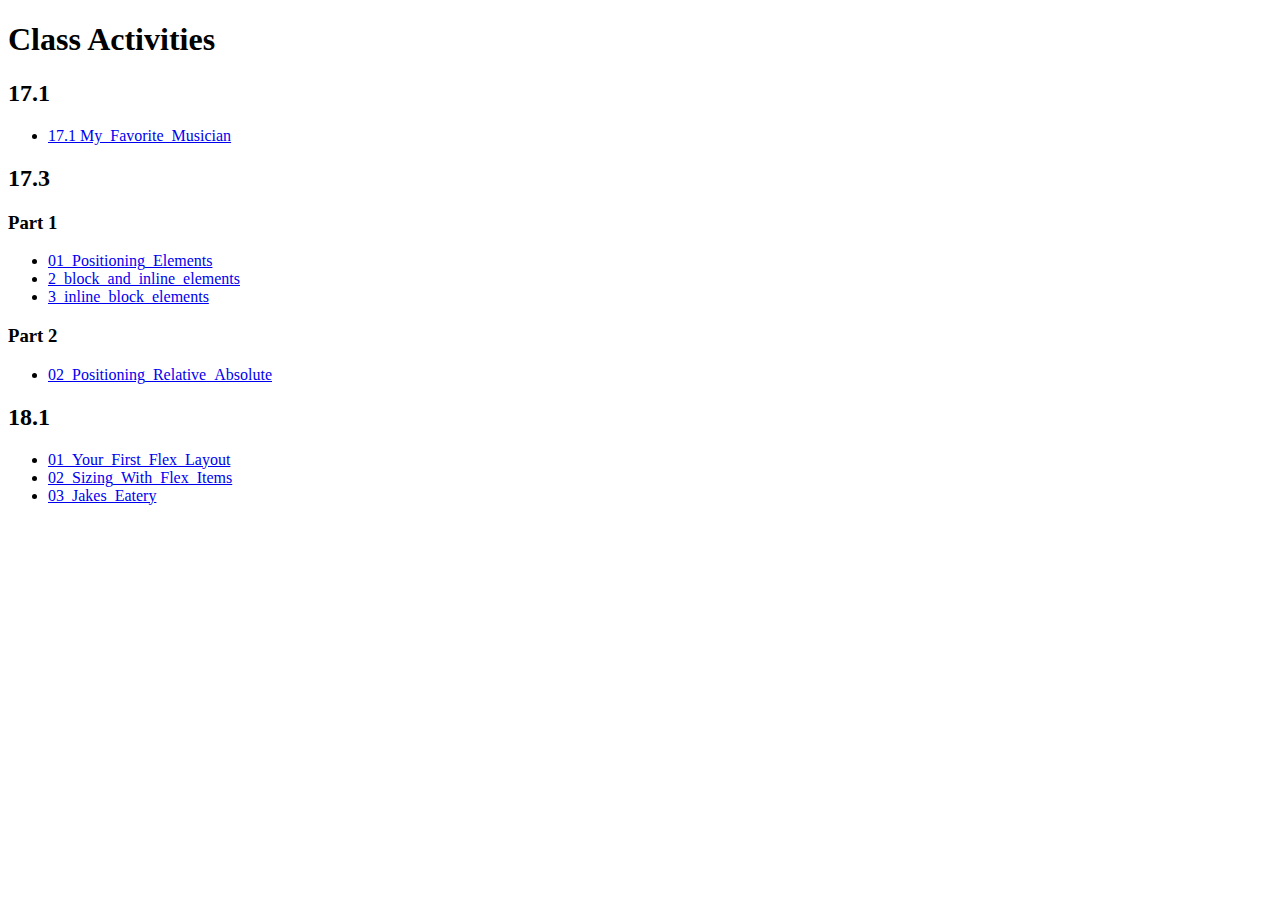
<file: activities/index.html>
<!DOCTYPE html>
<html lang="en">
<head>
    <meta charset="UTF-8">
    <meta http-equiv="X-UA-Compatible" content="IE=edge">
    <meta name="viewport" content="width=<device-width>, initial-scale=1.0">
    <title>Document</title>
</head>
<body>
    <h1>Class Activities</h1>
    <h2>17.1</h2>
    <ul>
        <li><a href="J.Cole Portolio /home.html">17.1 My_Favorite_Musician</a>
        </li>
    </ul>

    <h2>17.3</h2>
    <h3>Part 1</h3>
    <ul>
        <li><a href="17.3_activities/01_Positioning_Elements/1_floats/unsolved/index.html">01_Positioning_Elements</a> </li>
        <li><a href="17.3_activities/01_Positioning_Elements/2_block_and_inline_elements/unsolved/index.html">2_block_and_inline_elements</a> </li>
        <li><a href="17.3_activities/01_Positioning_Elements/3_inline_block_elements/unsolved/index.html">3_inline_block_elements</a> </li>
    </ul>

    <h3>Part 2</h3>
    <ul>
        <li><a href="17.3_activities/02_Positioning_Relative_Absolute/unsolved/index.html">02_Positioning_Relative_Absolute </a> </li>
    </ul>

    <h2>18.1</h2>
    <ul>
<li><a href="18.1-activities/01_Your_First_Flex_Layout/unsolved/index.html">01_Your_First_Flex_Layout</a></li>
<li><a href="18.1-activities/02_Sizing_With_Flex_Items/unsolved/index.html">02_Sizing_With_Flex_Items</a> </li>
<li><a href="18.1-activities/03_Jakes_Eatery/unsolved/index.html">03_Jakes_Eatery</a> </li>
    </ul>
</body>
</html>
</file>
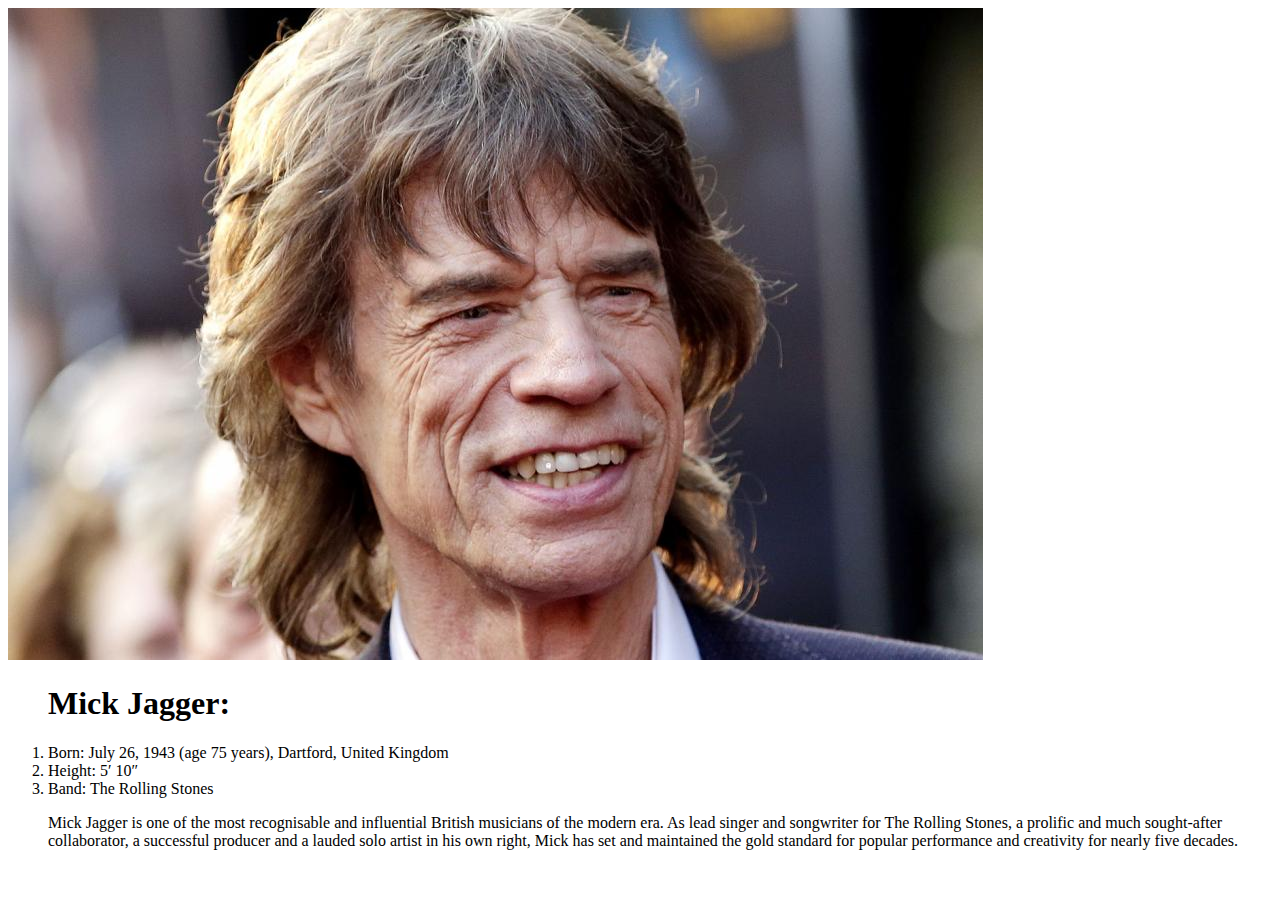
<file: activities/17.1_activities/17.1_solved/My_Favorite_Musician/index.html>
<!DOCTYPE html>
<html>
<head>
  <title>Mick Jagger - The greatest rocker. EVER.</title>
</head>
<!-- Add link tag below -->

<body>
<!--
Instructions:

- Change the title tag to be about your favorite musician

- Change the src of the img tag on line 9 to display as your favorite musician photo. Make sure you put this image in your images folder.

- Alter the <li></li>(list items) in the <ol> on lines 10 - 15 to be information about your favorite musician.

- Create a <ul> or <ol> with some quotes by your favorite musician

- If you have time add more photos of your favorite musician. Make sure you uncomment the <h2> tag on line 26.

-->
<img src="MickJagger_1.jpg">

<ol>
  <h1>Mick Jagger:</h1> <!-- Notice how lists can contain other html elements like the <h1> tag. Our list now has a title! -->
  <li>Born: July 26, 1943 (age 75 years), Dartford, United Kingdom</li>
  <li>Height: 5′ 10″</li>
  <li>Band: The Rolling Stones</li>
  <p>
    Mick Jagger is one of the most recognisable and influential British musicians of the modern era. As lead singer and songwriter for The Rolling Stones, a prolific and much sought-after collaborator, a successful producer and a lauded solo artist in his own right, Mick has set and maintained the gold standard for popular performance and creativity for nearly five decades.
  </p> <!-- Lists can contain paragraph tags to! -->
</ol>

<!--
Add your <ul> or <ul> with quote from your favorite musician below
-->



<!--<h2>Photos</h2>-->
<!--
If you have time add more photos of your favorite musician.
-->
</body>
</html>
<!--

Useful documentation if you get lost

File paths and images. How to link to files in folders -> https://www.w3schools.com/html/html_filepaths.asp

Img Tag Documentation - https://www.w3schools.com/tags/tag_img.asp

List tag documentation - https://www.w3schools.com/html/html_lists.asp

-->
</file>
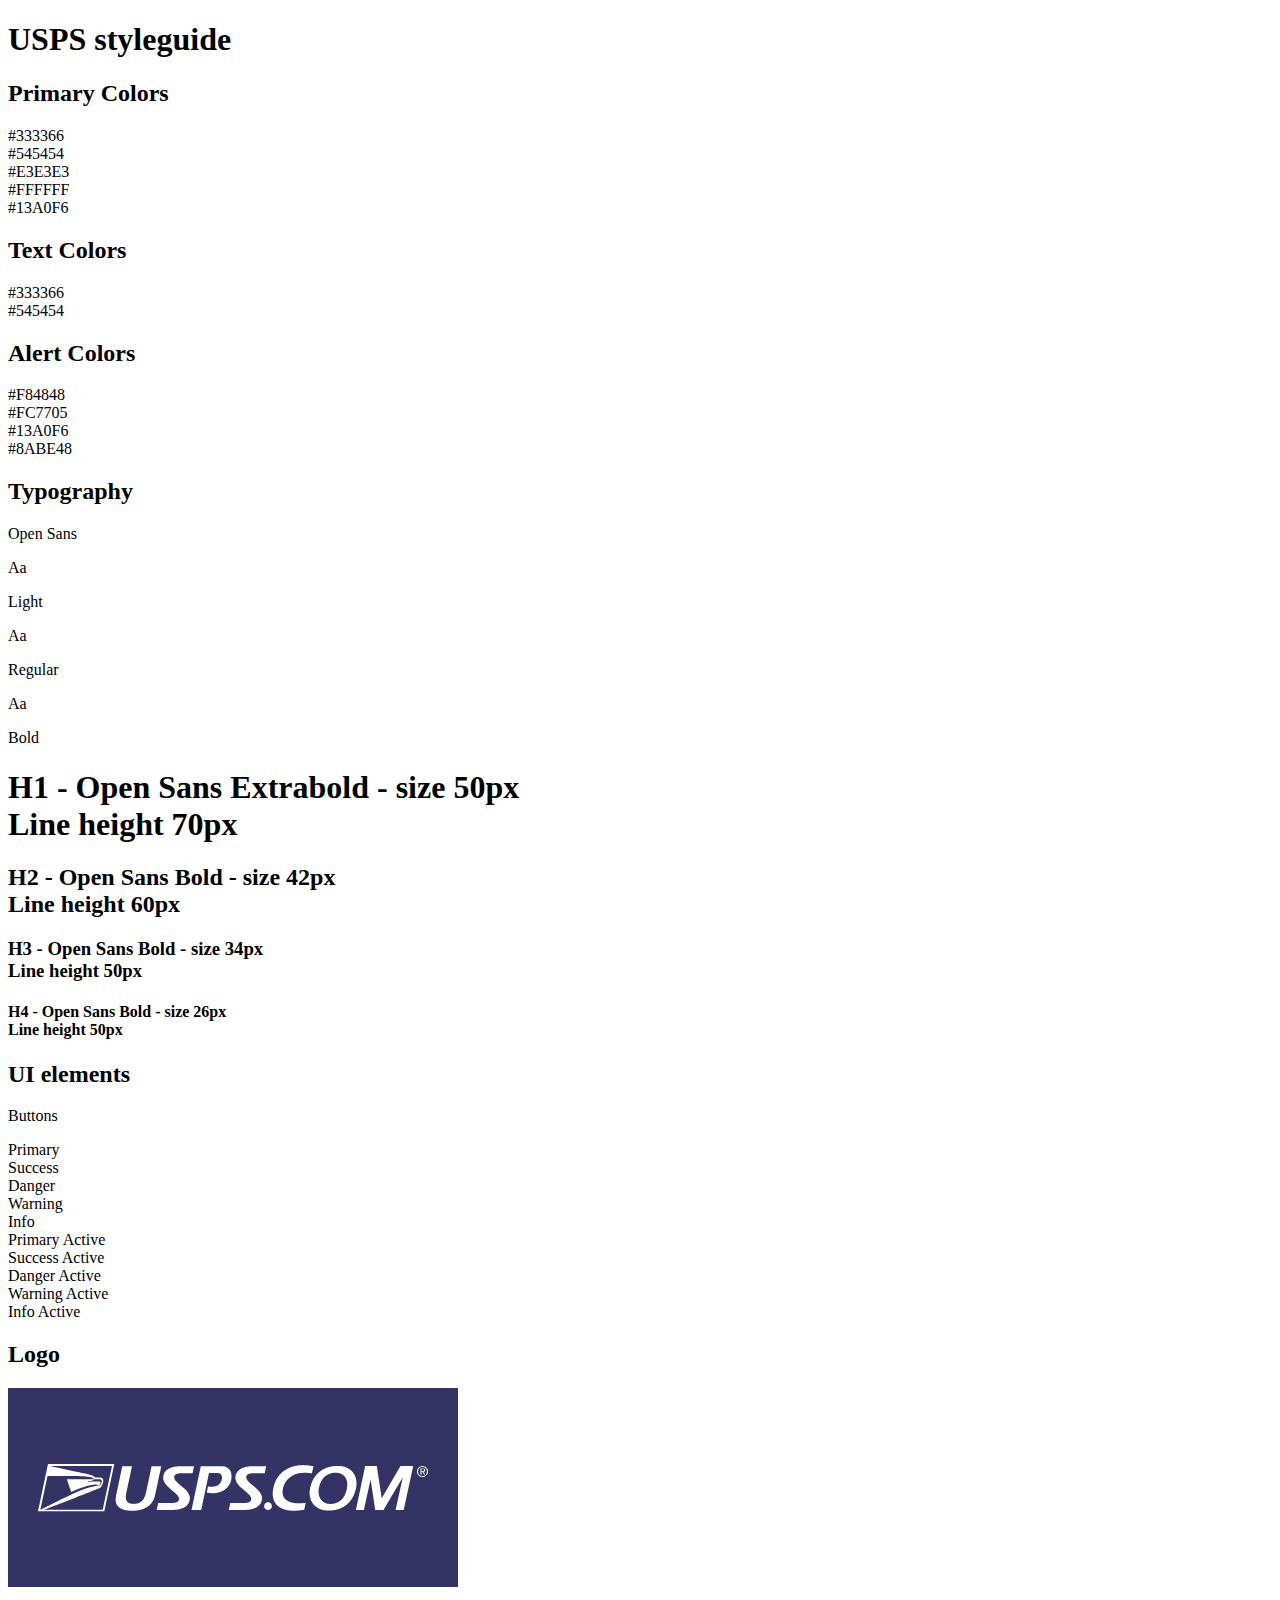
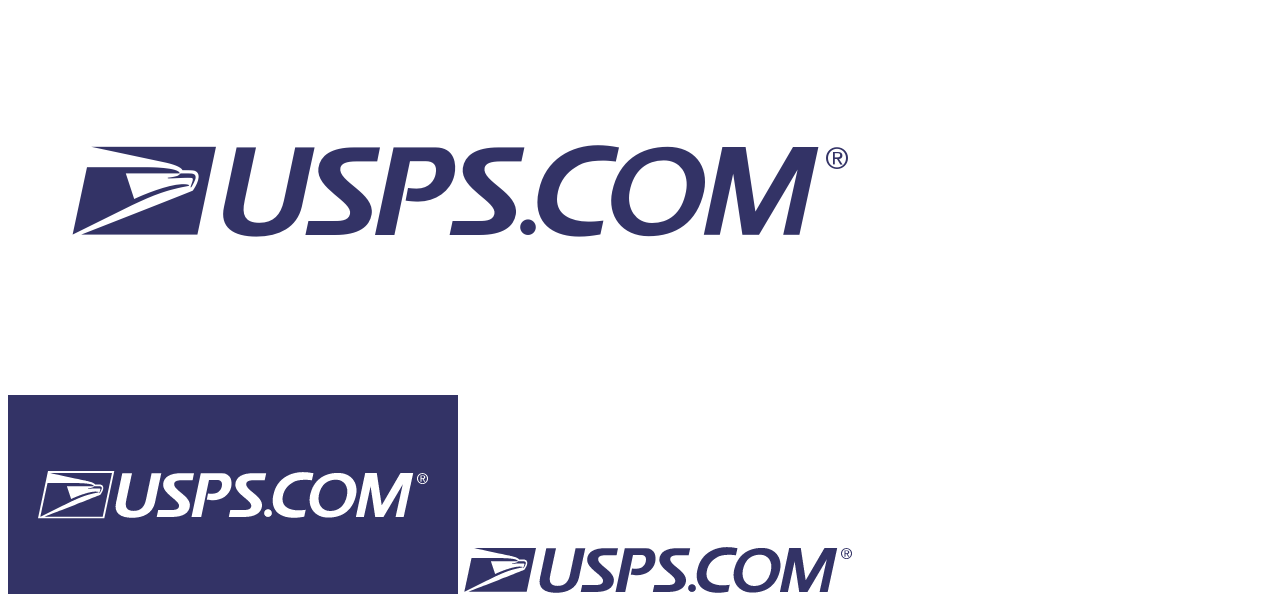
<file: activities/17.2-activities/01_Containers_Structure/solved/index.html>
<!DOCTYPE html>
<html>
<head>
  <title>USPS Style Guide</title>
  <link href="css/style.css" rel="stylesheet" type="text/css">
</head>
<body>
<section class="header"></section>
<section class="colorPalette">
  <h1 id="pageTopic">USPS styleguide</h1>
  <h2 class="sectionHead">Primary Colors</h2>
  <div class="colorContainer">
    <div class="swatch darkBlue"></div>
    <div class="hexCode">#333366</div>
  </div>
  <div class="colorContainer">
    <div class="swatch darkGrey"></div>
    <div class="hexCode">#545454</div>
  </div>
  <div class="colorContainer">
    <div class="swatch lightGrey"></div>
    <div class="hexCode">#E3E3E3</div>
  </div>
  <div class="colorContainer">
    <div class="swatch white"></div>
    <div class="hexCode">#FFFFFF</div>
  </div>
  <div class="colorContainer">
    <div class="swatch lightBlue"></div>
    <div class="hexCode">#13A0F6</div>
  </div>

  <h2 class="sectionHead">Text Colors</h2>
  <div class="colorContainer">
    <div class="swatch darkBlue"></div>
    <div class="hexCode">#333366</div>
  </div>
  <div class="colorContainer">
    <div class="swatch darkGrey"></div>
    <div class="hexCode">#545454</div>
  </div>

  <h2 class="sectionHead">Alert Colors</h2>
  <div class="colorContainer">
    <div class="swatch red"></div>
    <div class="hexCode">#F84848</div>
  </div>
  <div class="colorContainer">
    <div class="swatch orange"></div>
    <div class="hexCode">#FC7705</div>
  </div>
  <div class="colorContainer">
    <div class="swatch lightBlue"></div>
    <div class="hexCode">#13A0F6</div>
  </div>
  <div class="colorContainer">
    <div class="swatch lightGreen"></div>
    <div class="hexCode">#8ABE48</div>
  </div>
</section>
<section class="typography">
  <h2 class="sectionHead">Typography</h2>
  <p>Open Sans</p>
  <div class="type_container">
  <p class="large light">Aa</p>
  <p>Light</p>
  </div>

  <div class="type_container">
  <p class="large regular">Aa</p>
  <p>Regular</p>
  </div>

  <div class="type_container">
  <p class="large bold">Aa</p>
  <p>Bold</p>
  </div>

  <h1>H1 - Open Sans Extrabold - size 50px <br>Line height 70px</h1>
  <h2>H2 - Open Sans Bold - size 42px <br>Line height 60px</h2>
  <h3>H3 - Open Sans Bold - size 34px <br>Line height 50px</h3>
  <h4>H4 - Open Sans Bold - size 26px <br>Line height 50px</h4>
</section>
<section class="uiElements">
    <h2 class="sectionHead">UI elements</h2>
    <p>Buttons</p>
    <div class="buttonContain">
      <div class="button primary">Primary</div>
      <div class="button success">Success</div>
      <div class="button danger">Danger</div>
      <div class="button warning">Warning</div>
      <div class="button info">Info</div>
    </div>
    <div class="buttonContain">
      <div class="button primaryActive">Primary Active</div>
      <div class="button successActive">Success Active</div>
      <div class="button dangerActive">Danger Active</div>
      <div class="button warningActive">Warning Active</div>
      <div class="button infoActive">Info Active</div>
    </div>
</section>
<section class="imagery">
<h2 class="sectionHead">Logo</h2>
<img src="images/Logo-dark.png">
<img src="images/Logo-light.png">
<img src="images/Logo-dark1.png">
<img src="images/Logo-light-1.png">
</section>
</body>
</html>
</file>
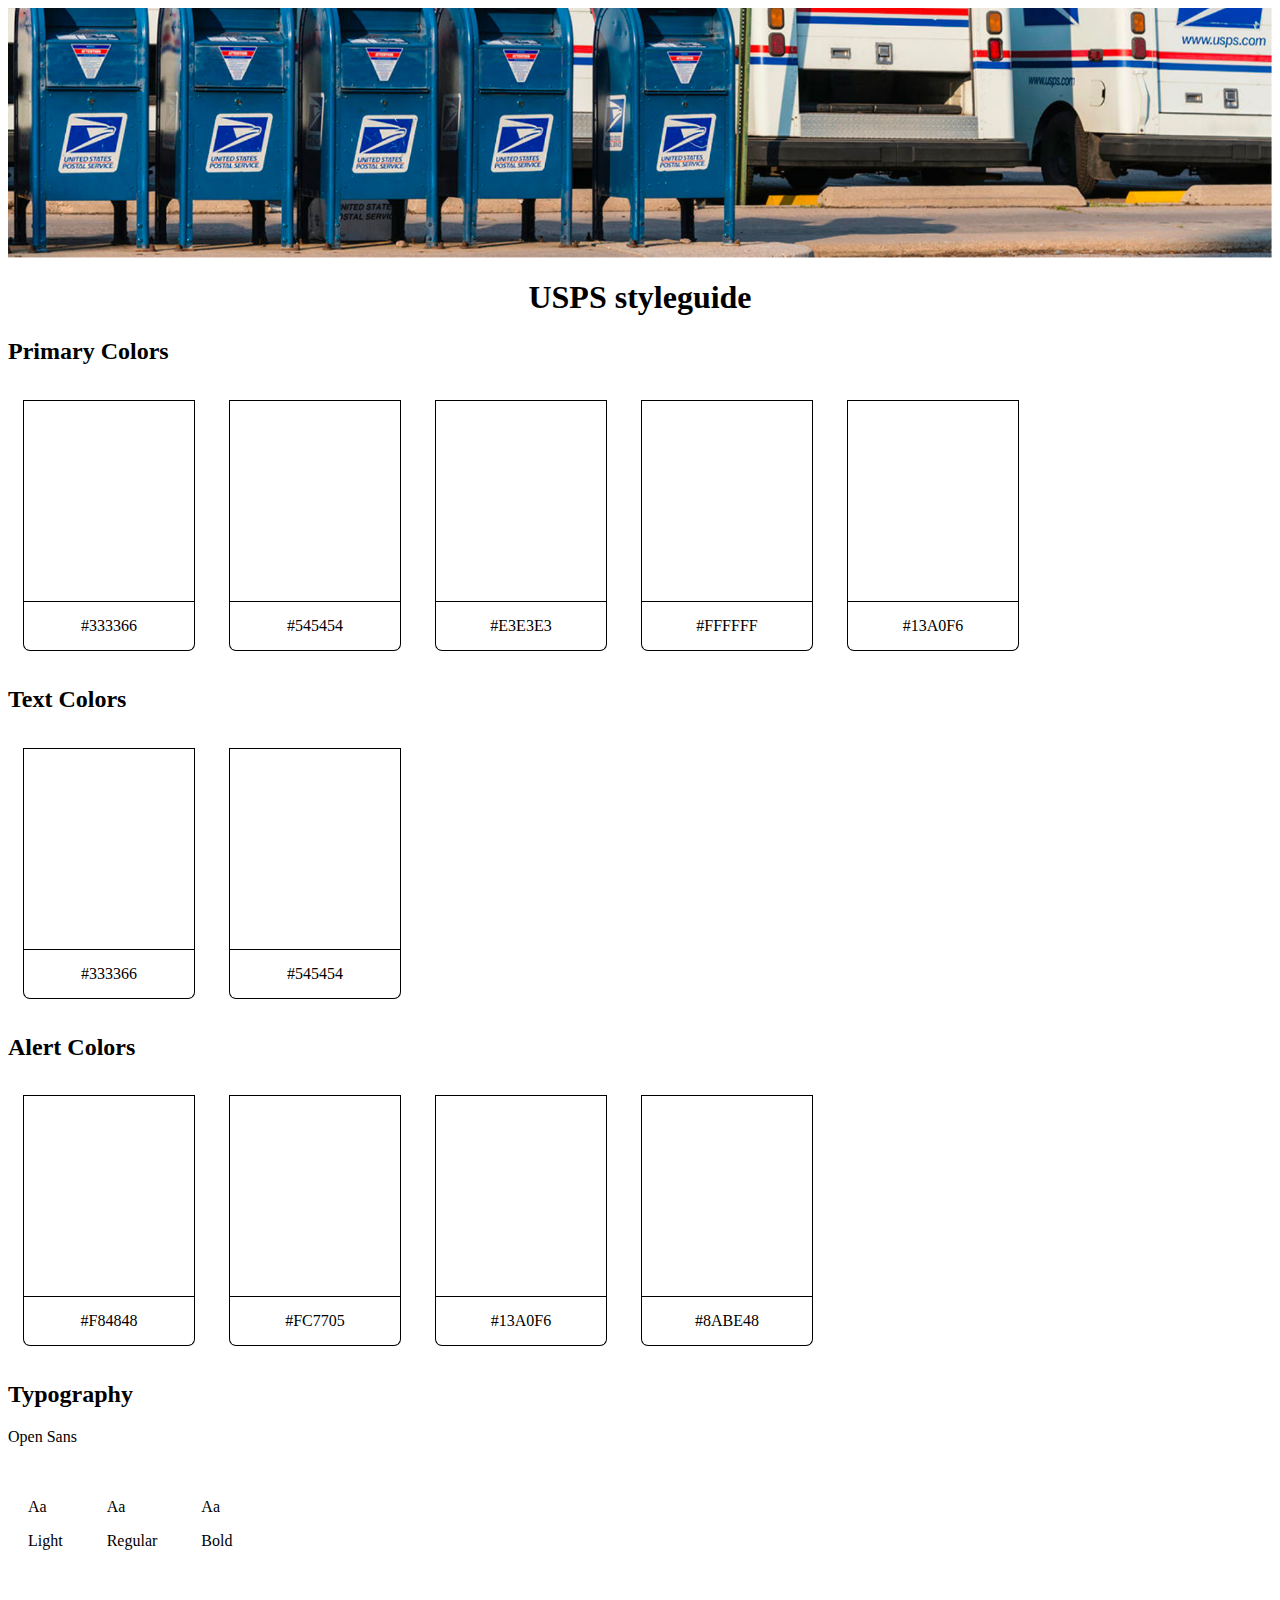
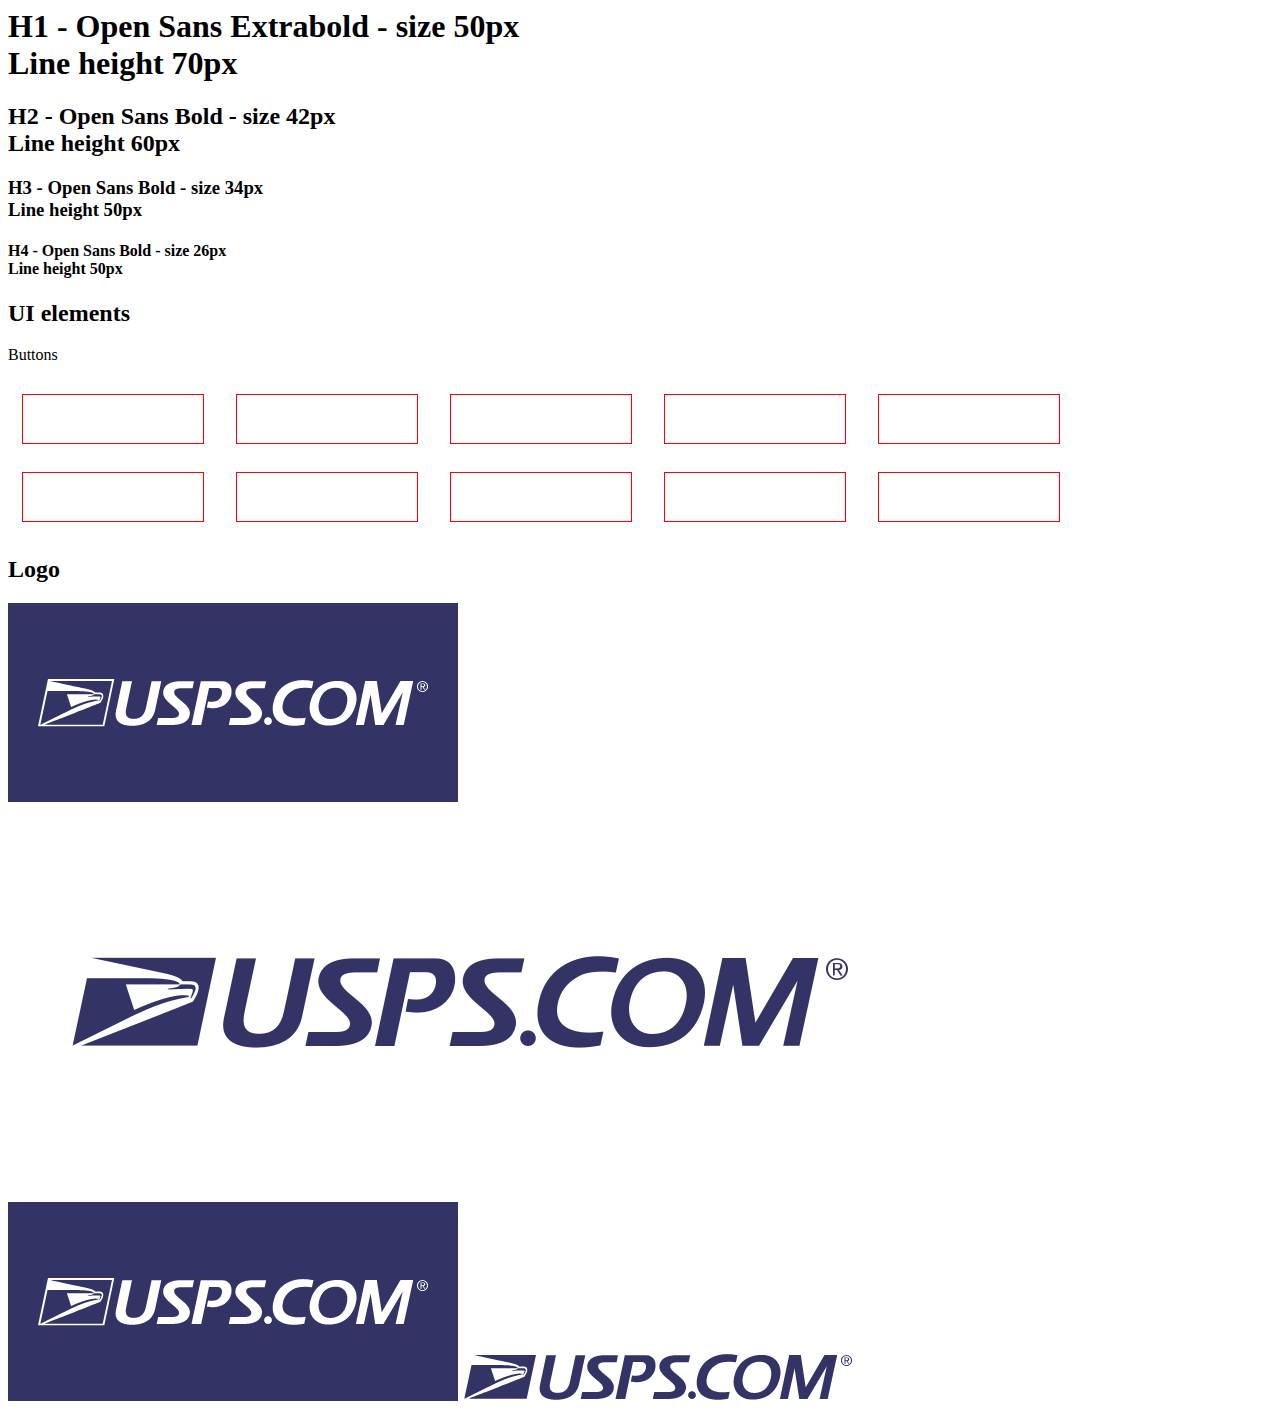
<file: activities/17.2-activities/02_BoxModel/solved/index.html>
<html>
<head>
  <title>USPS Style Guide</title>
  <link href="css/style.css" rel="stylesheet" type="text/css">
</head>
<body>
<section class="header"></section>
<section class="colorPalette">
  <h1 id="pageTopic">USPS styleguide</h1>
  <h2 class="sectionHead">Primary Colors</h2>
  <div class="colorContainer">
    <div class="swatch darkBlue"></div>
    <div class="hexCode">#333366</div>
  </div>
  <div class="colorContainer">
    <div class="swatch darkGrey"></div>
    <div class="hexCode">#545454</div>
  </div>
  <div class="colorContainer">
    <div class="swatch lightGrey"></div>
    <div class="hexCode">#E3E3E3</div>
  </div>
  <div class="colorContainer">
    <div class="swatch white"></div>
    <div class="hexCode">#FFFFFF</div>
  </div>
  <div class="colorContainer">
    <div class="swatch lightBlue"></div>
    <div class="hexCode">#13A0F6</div>
  </div>

  <h2 class="sectionHead">Text Colors</h2>
  <div class="colorContainer">
    <div class="swatch darkBlue"></div>
    <div class="hexCode">#333366</div>
  </div>
  <div class="colorContainer">
    <div class="swatch darkGrey"></div>
    <div class="hexCode">#545454</div>
  </div>

  <h2 class="sectionHead">Alert Colors</h2>
  <div class="colorContainer">
    <div class="swatch red"></div>
    <div class="hexCode">#F84848</div>
  </div>
  <div class="colorContainer">
    <div class="swatch orange"></div>
    <div class="hexCode">#FC7705</div>
  </div>
  <div class="colorContainer">
    <div class="swatch lightBlue"></div>
    <div class="hexCode">#13A0F6</div>
  </div>
  <div class="colorContainer">
    <div class="swatch lightGreen"></div>
    <div class="hexCode">#8ABE48</div>
  </div>
</section>
<section class="typography">
  <h2 class="sectionHead">Typography</h2>
  <p>Open Sans</p>
  <div class="type_container">
  <p class="large light">Aa</p>
  <p>Light</p>
  </div>

  <div class="type_container">
  <p class="large regular">Aa</p>
  <p>Regular</p>
  </div>

  <div class="type_container">
  <p class="large bold">Aa</p>
  <p>Bold</p>
  </div>

  <h1>H1 - Open Sans Extrabold - size 50px <br>Line height 70px</h1>
  <h2>H2 - Open Sans Bold - size 42px <br>Line height 60px</h2>
  <h3>H3 - Open Sans Bold - size 34px <br>Line height 50px</h3>
  <h4>H4 - Open Sans Bold - size 26px <br>Line height 50px</h4>
</section>
<section class="uiElements">
    <h2 class="sectionHead">UI elements</h2>
    <p>Buttons</p>
    <div class="buttonContain">
      <div class="button primary">Primary</div>
      <div class="button success">Success</div>
      <div class="button danger">Danger</div>
      <div class="button warning">Warning</div>
      <div class="button info">Info</div>
    </div>
    <div class="buttonContain">
      <div class="button primaryActive">Primary Active</div>
      <div class="button successActive">Success Active</div>
      <div class="button dangerActive">Danger Active</div>
      <div class="button warningActive">Warning Active</div>
      <div class="button infoActive">Info Active</div>
    </div>
</section>
<section class="imagery">
<h2 class="sectionHead">Logo</h2>
<img src="images/Logo-dark.png">
<img src="images/Logo-light.png">
<img src="images/Logo-dark1.png">
<img src="images/Logo-light-1.png">
</section>
</body>
</html>
</file>
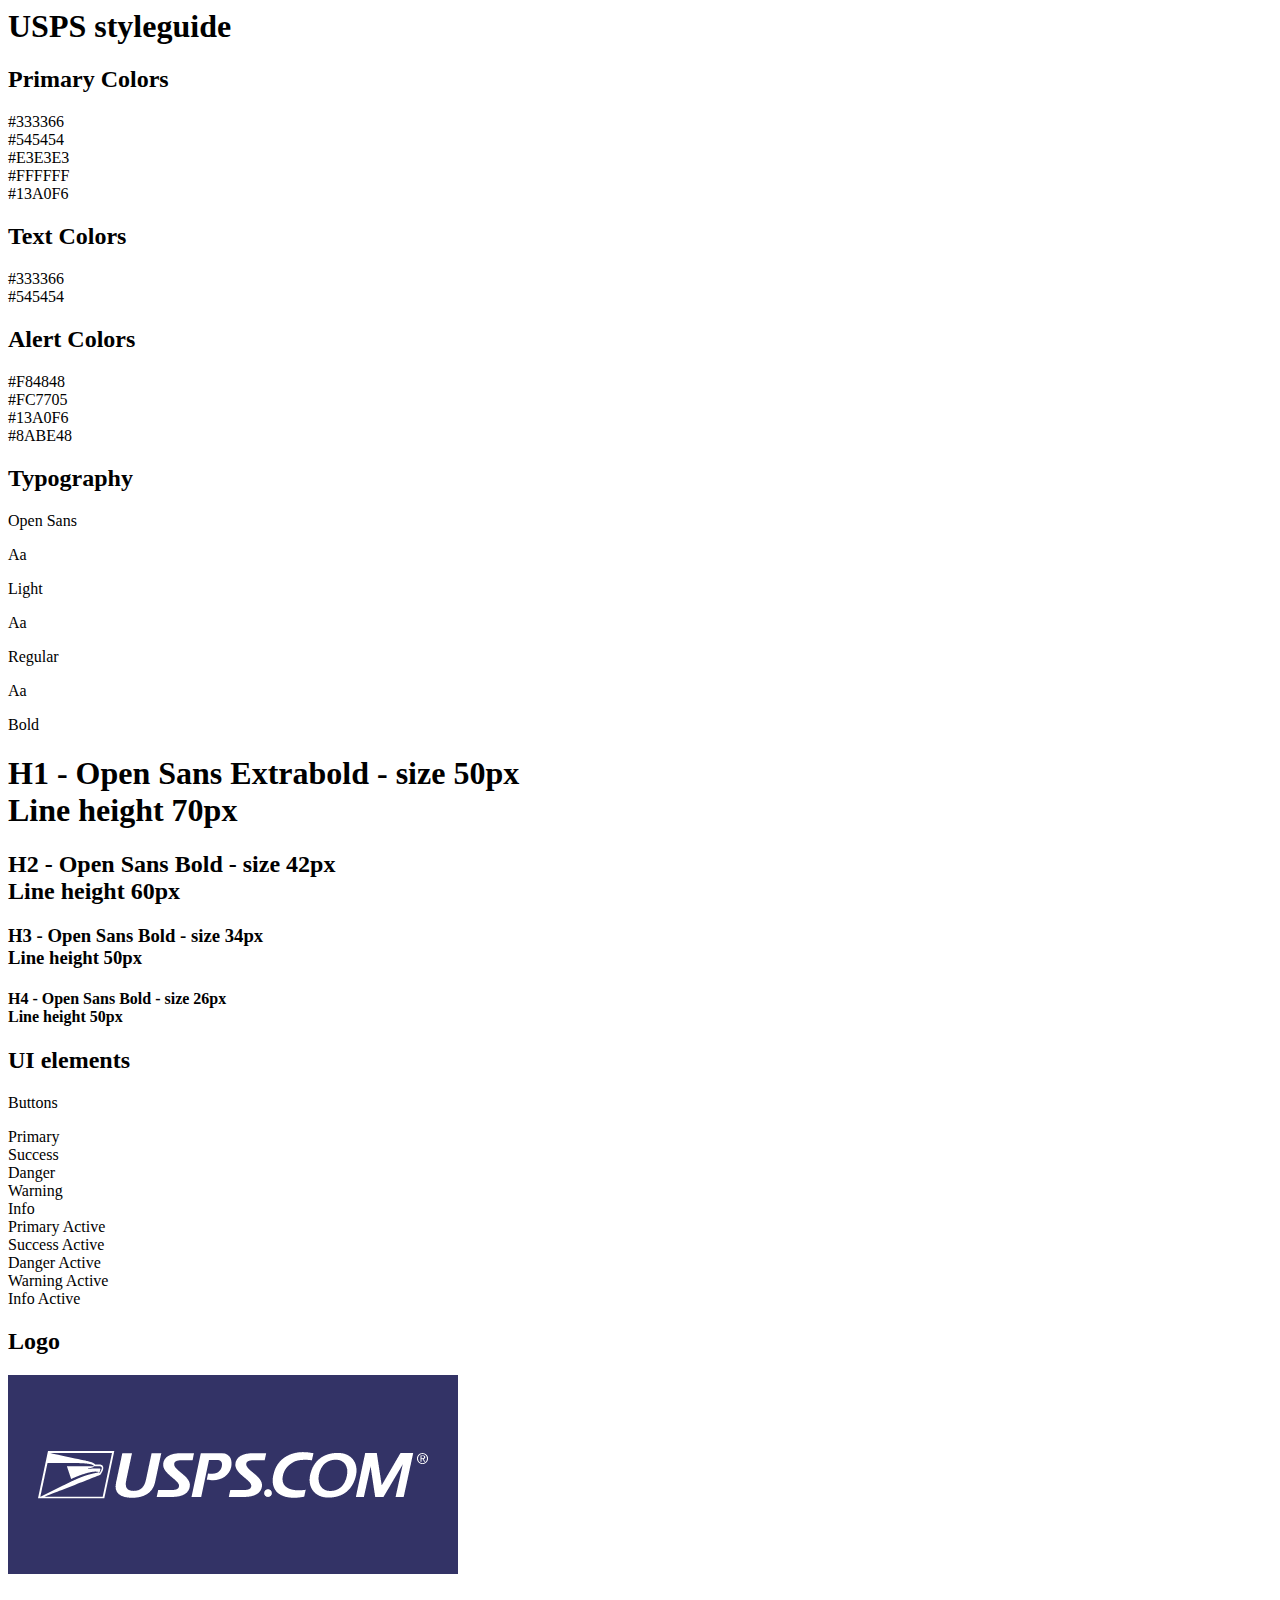
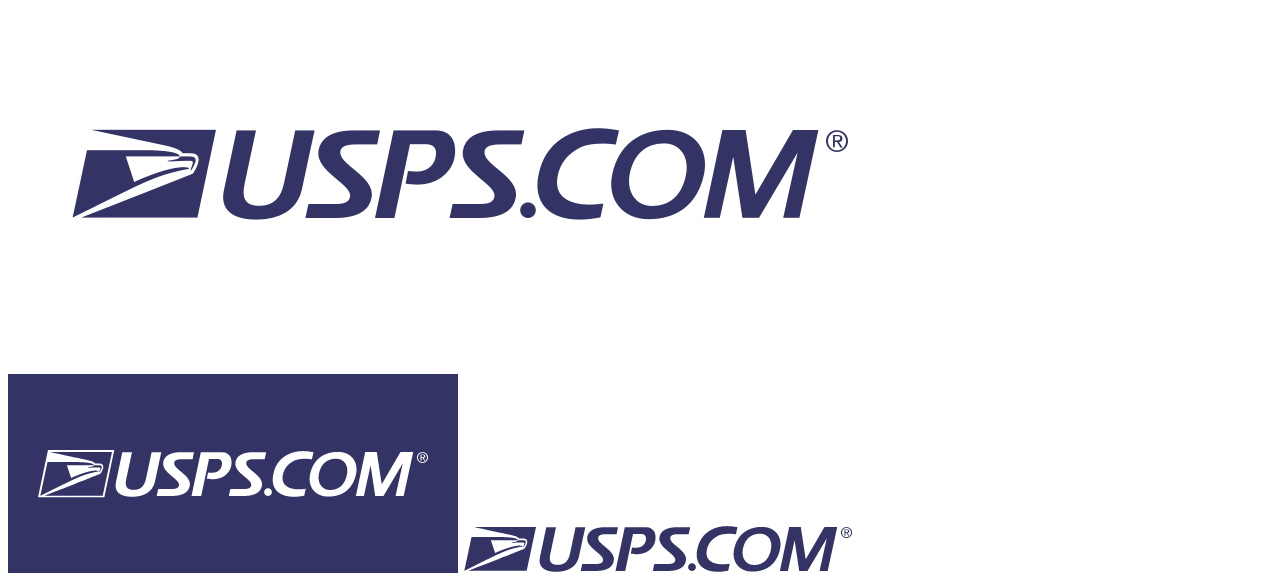
<file: activities/17.2-activities/02_BoxModel/unsolved/index.html>
<html>
<head>
  <title>USPS Style Guide</title>
  <link href="https://fonts.googleapis.com/css?family=Open+Sans&display=swap" rel="stylesheet">
  <link href="css/style.css" rel="stylesheet" type="text/css">
</head>
<body>
<section class="header"></section>
<section class="colorPalette">
  <h1 id="pageTopic">USPS styleguide</h1>
  <h2 class="sectionHead">Primary Colors</h2>
  <div class="colorContainer">
    <div class="swatch darkBlue"></div>
    <div class="hexCode">#333366</div>
  </div>
  <div class="colorContainer">
    <div class="swatch darkGrey"></div>
    <div class="hexCode">#545454</div>
  </div>
  <div class="colorContainer">
    <div class="swatch lightGrey"></div>
    <div class="hexCode">#E3E3E3</div>
  </div>
  <div class="colorContainer">
    <div class="swatch white"></div>
    <div class="hexCode">#FFFFFF</div>
  </div>
  <div class="colorContainer">
    <div class="swatch lightBlue"></div>
    <div class="hexCode">#13A0F6</div>
  </div>

  <h2 class="sectionHead">Text Colors</h2>
  <div class="colorContainer">
    <div class="swatch darkBlue"></div>
    <div class="hexCode">#333366</div>
  </div>
  <div class="colorContainer">
    <div class="swatch darkGrey"></div>
    <div class="hexCode">#545454</div>
  </div>

  <h2 class="sectionHead">Alert Colors</h2>
  <div class="colorContainer">
    <div class="swatch red"></div>
    <div class="hexCode">#F84848</div>
  </div>
  <div class="colorContainer">
    <div class="swatch orange"></div>
    <div class="hexCode">#FC7705</div>
  </div>
  <div class="colorContainer">
    <div class="swatch lightBlue"></div>
    <div class="hexCode">#13A0F6</div>
  </div>
  <div class="colorContainer">
    <div class="swatch lightGreen"></div>
    <div class="hexCode">#8ABE48</div>
  </div>
</section>
<section class="typography">
  <h2 class="sectionHead">Typography</h2>
  <p>Open Sans</p>
  <div class="type_container">
  <p class="large light">Aa</p>
  <p>Light</p>
  </div>

  <div class="type_container">
  <p class="large regular">Aa</p>
  <p>Regular</p>
  </div>

  <div class="type_container">
  <p class="large bold">Aa</p>
  <p>Bold</p>
  </div>

  <h1>H1 - Open Sans Extrabold - size 50px <br>Line height 70px</h1>
  <h2>H2 - Open Sans Bold - size 42px <br>Line height 60px</h2>
  <h3>H3 - Open Sans Bold - size 34px <br>Line height 50px</h3>
  <h4>H4 - Open Sans Bold - size 26px <br>Line height 50px</h4>
</section>
<section class="uiElements">
    <h2 class="sectionHead">UI elements</h2>
    <p>Buttons</p>
    <div class="buttonContain">
      <div class="button primary">Primary</div>
      <div class="button success">Success</div>
      <div class="button danger">Danger</div>
      <div class="button warning">Warning</div>
      <div class="button info">Info</div>
    </div>
    <div class="buttonContain">
      <div class="button primaryActive">Primary Active</div>
      <div class="button successActive">Success Active</div>
      <div class="button dangerActive">Danger Active</div>
      <div class="button warningActive">Warning Active</div>
      <div class="button infoActive">Info Active</div>
    </div>
</section>
<section class="imagery">
<h2 class="sectionHead">Logo</h2>
<img src="images/Logo-dark.png">
<img src="images/Logo-light.png">
<img src="images/Logo-dark1.png">
<img src="images/Logo-light-1.png">
</section>
</body>
</html>
</file>
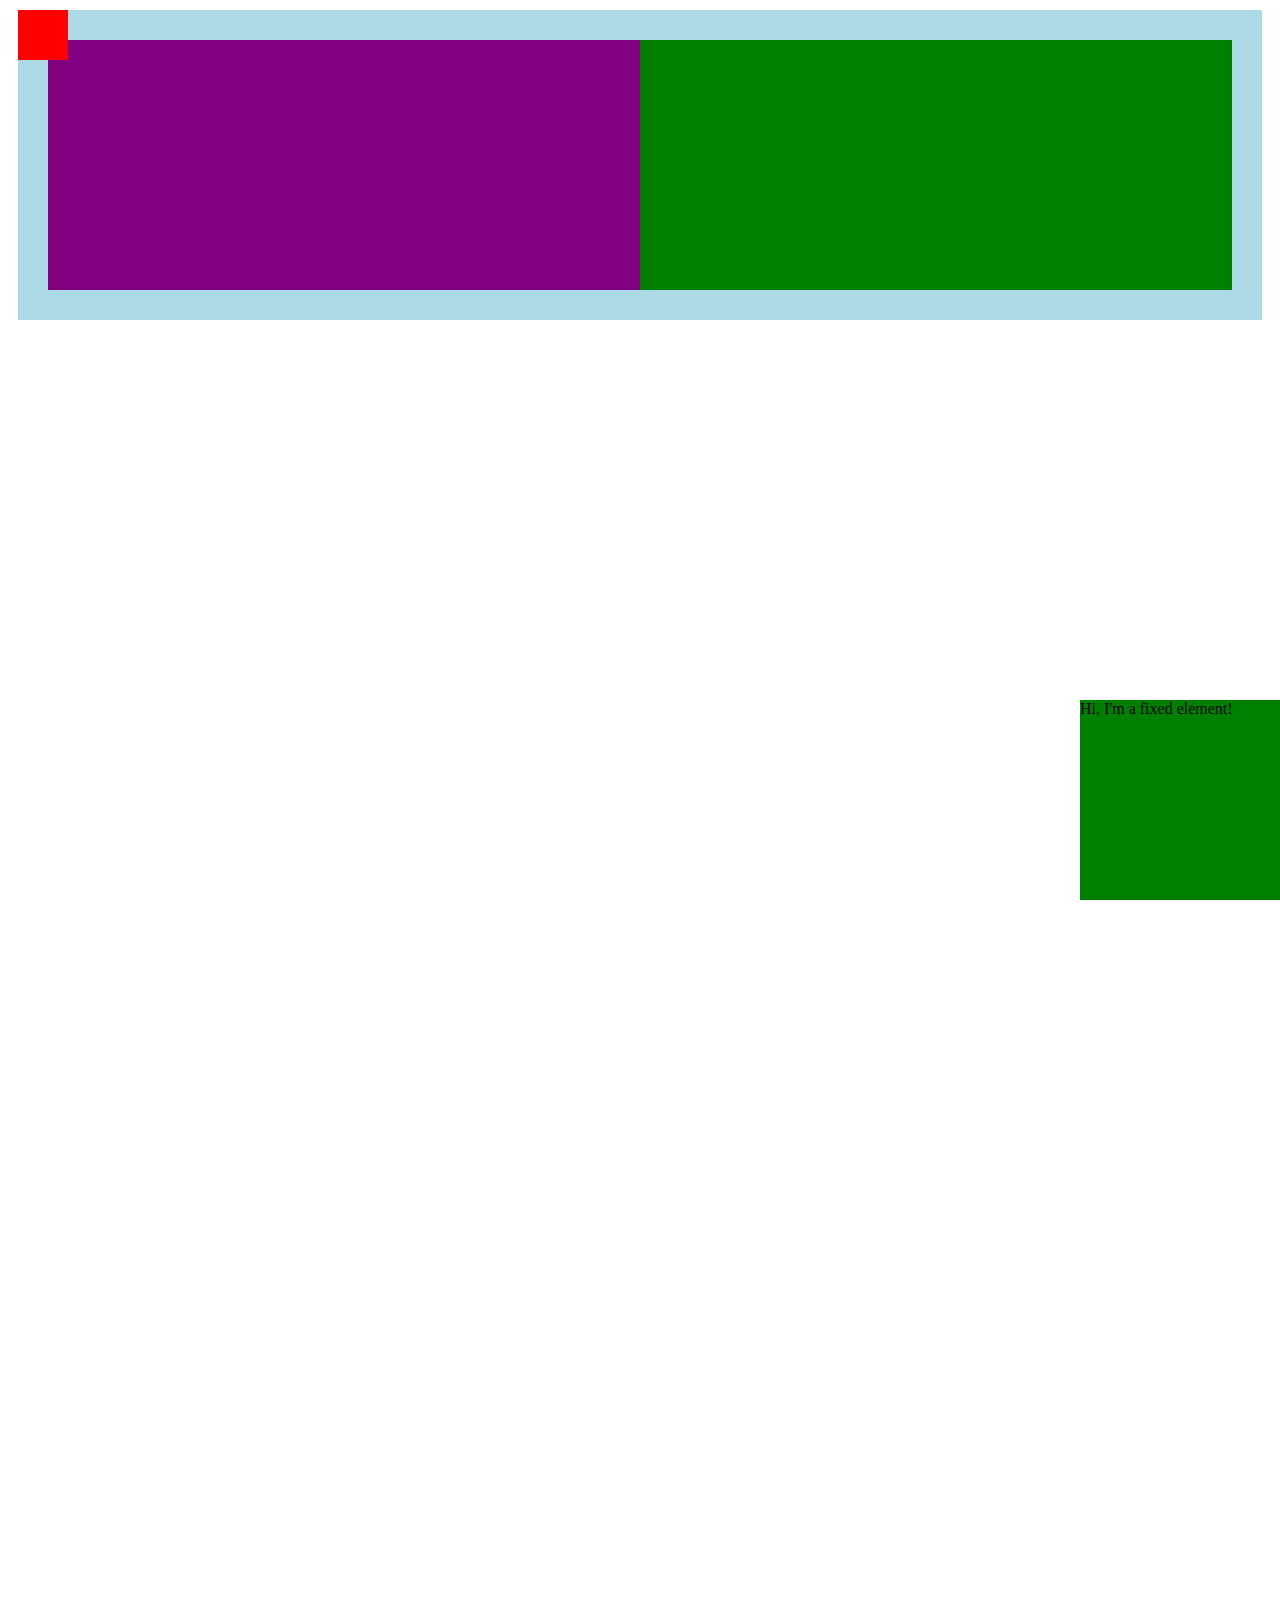
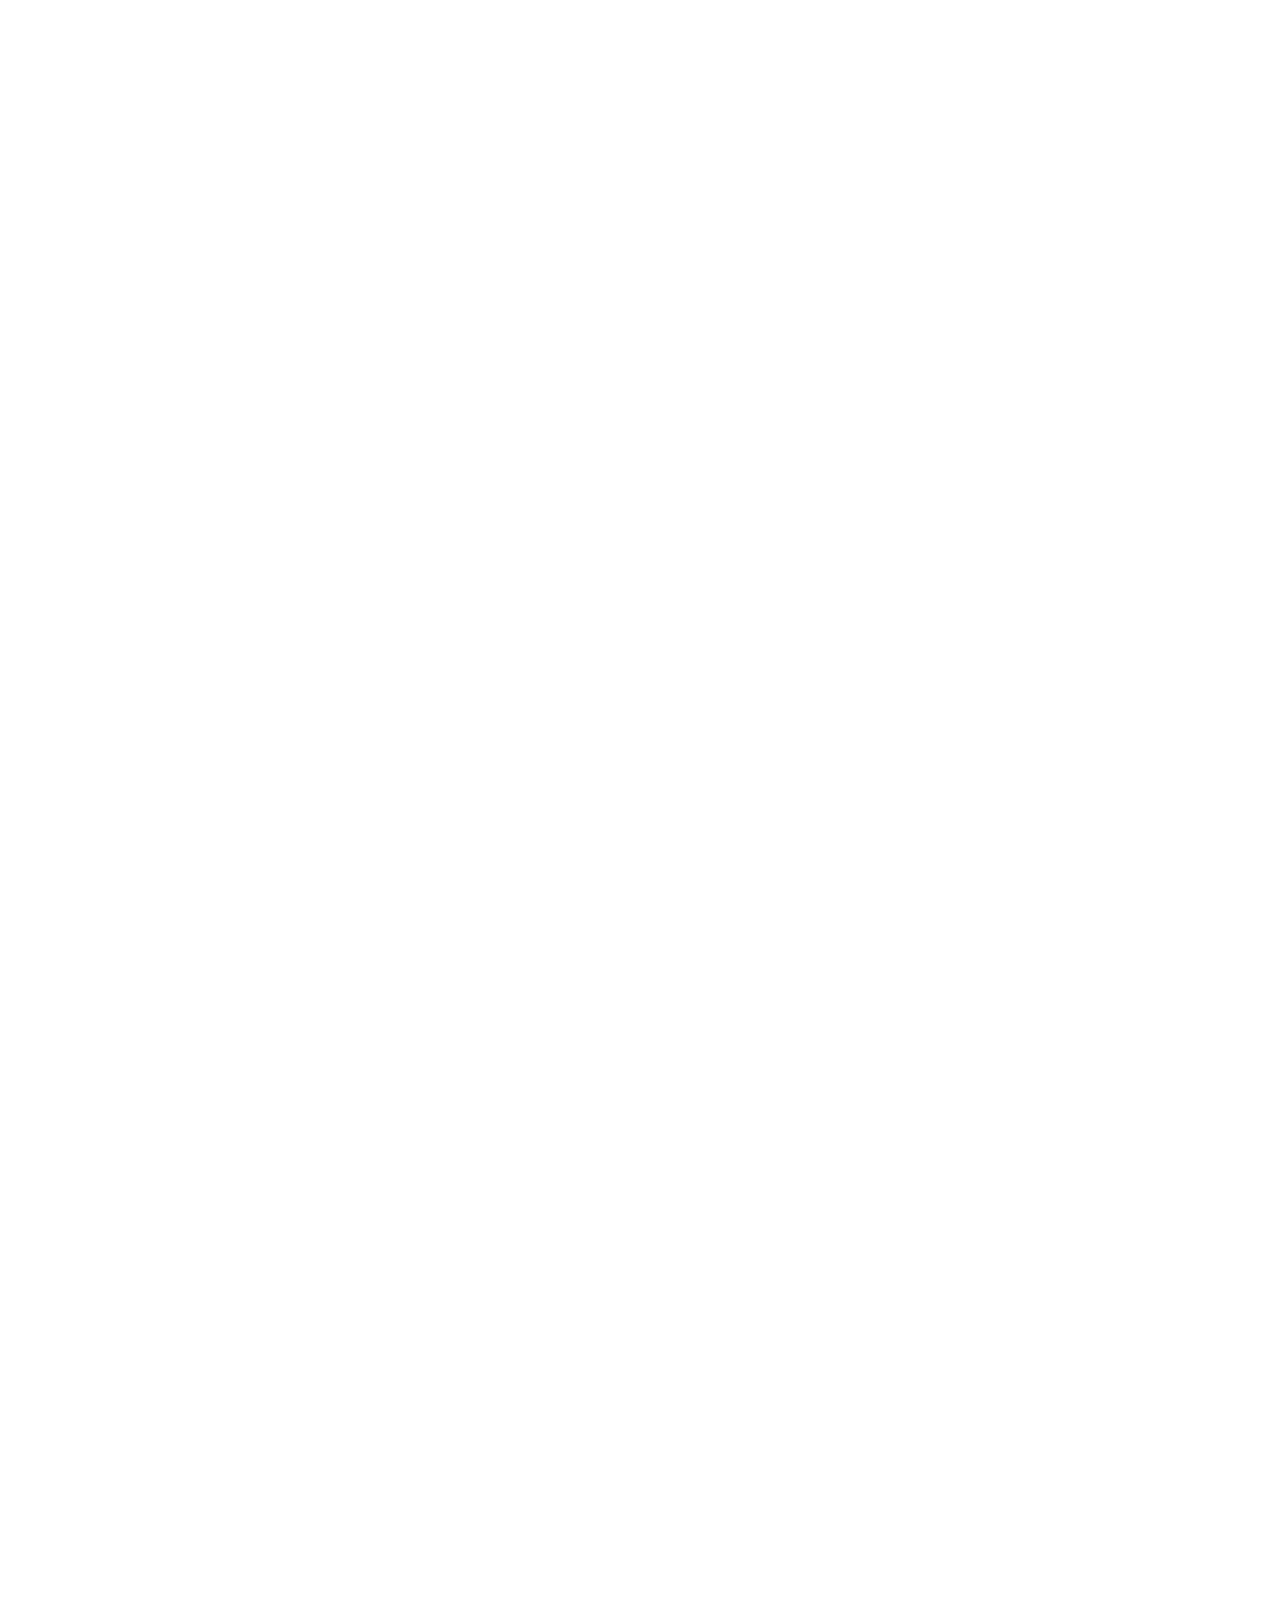
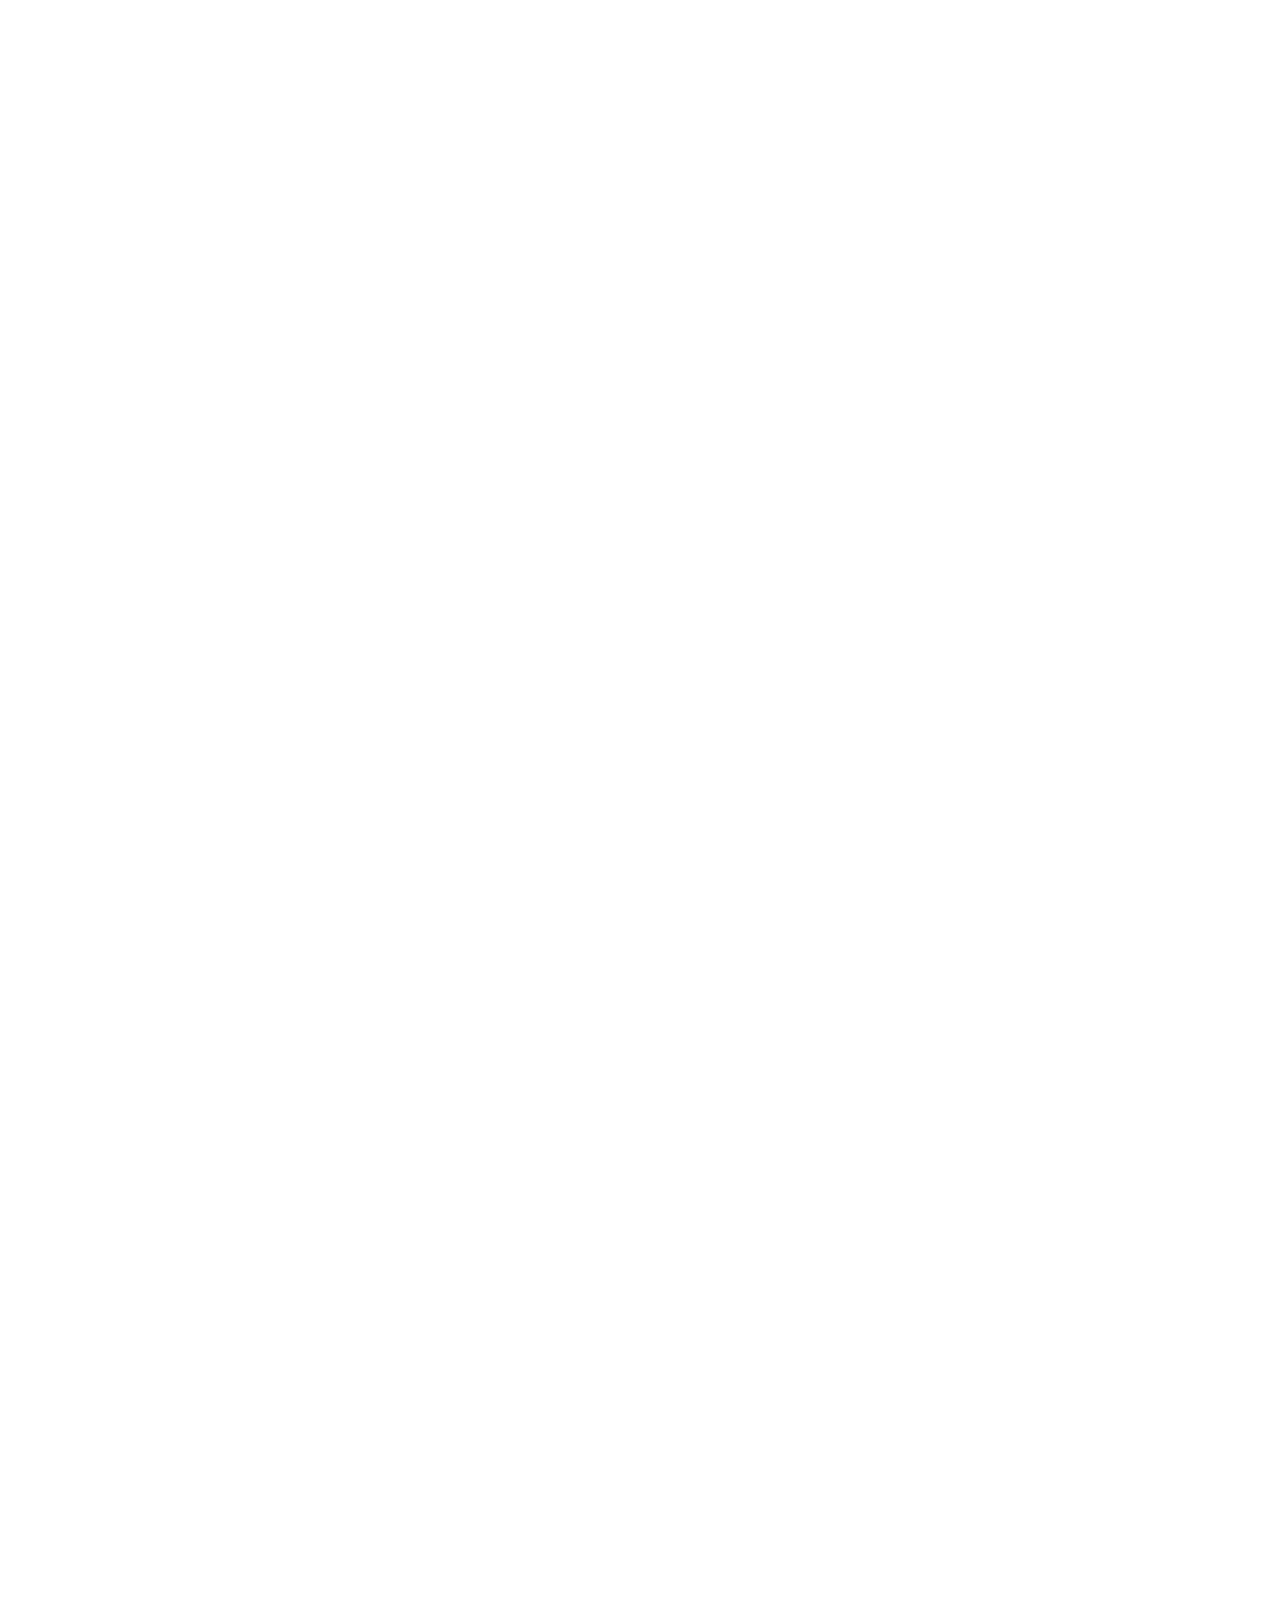
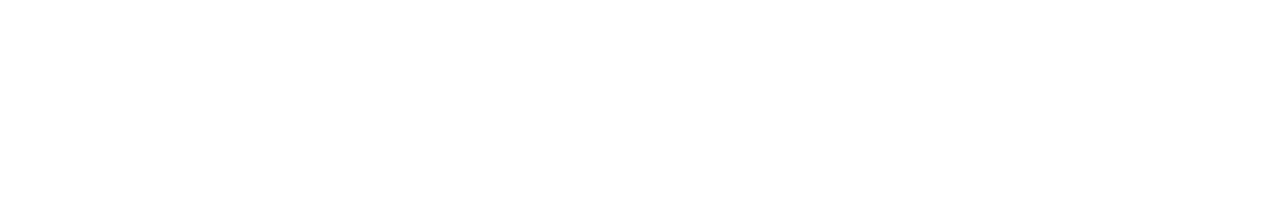
<file: activities/17.3_activities/02_Positioning_Relative_Absolute/solved/index.html>
<!DOCTYPE html>
<html>
<head>
  <link href="css/index.css" type="text/css" rel="stylesheet">
</head>
<body>
  <section class="relative">
    <div class="left">
      <div class="absolute">
      </div>
    </div>
    <div class="right">
    </div>
  </section>

<div class="fixed">
  Hi, I'm a fixed element!
</div>
</body>
</html>
</file>
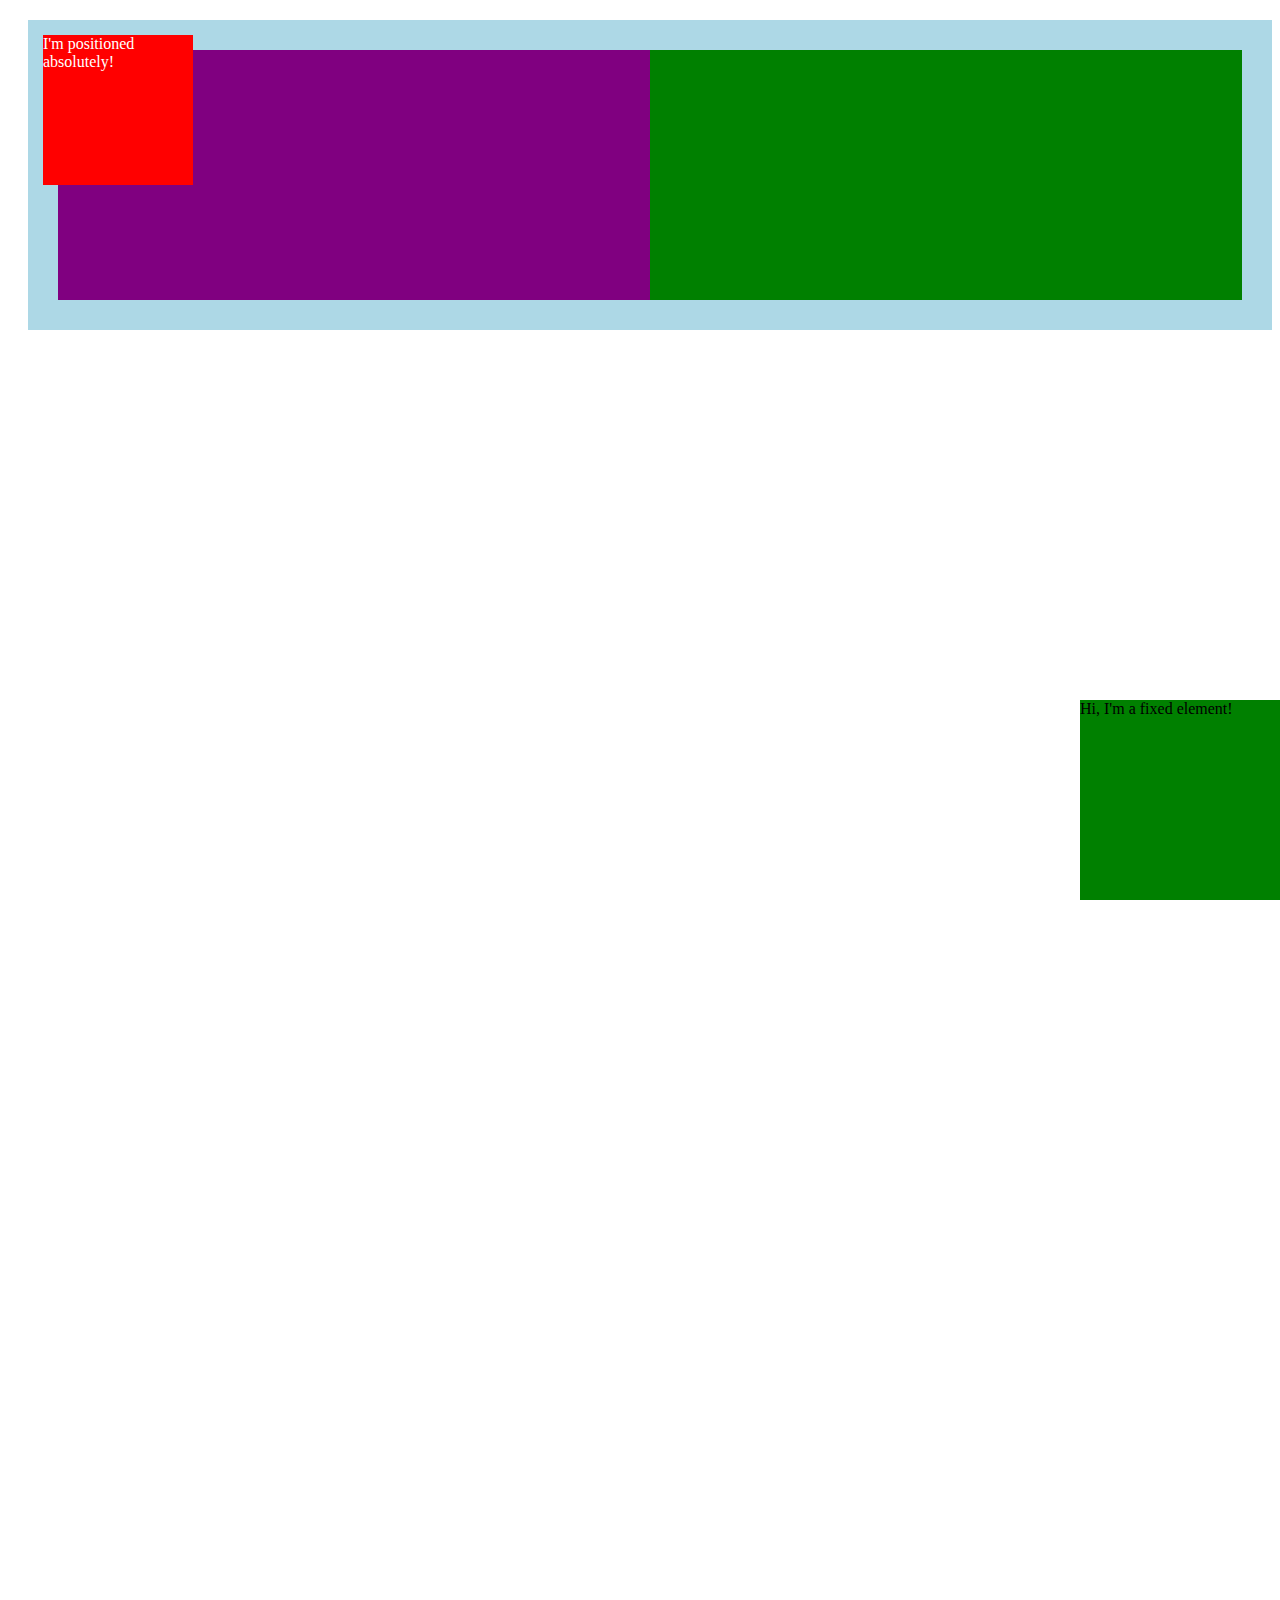
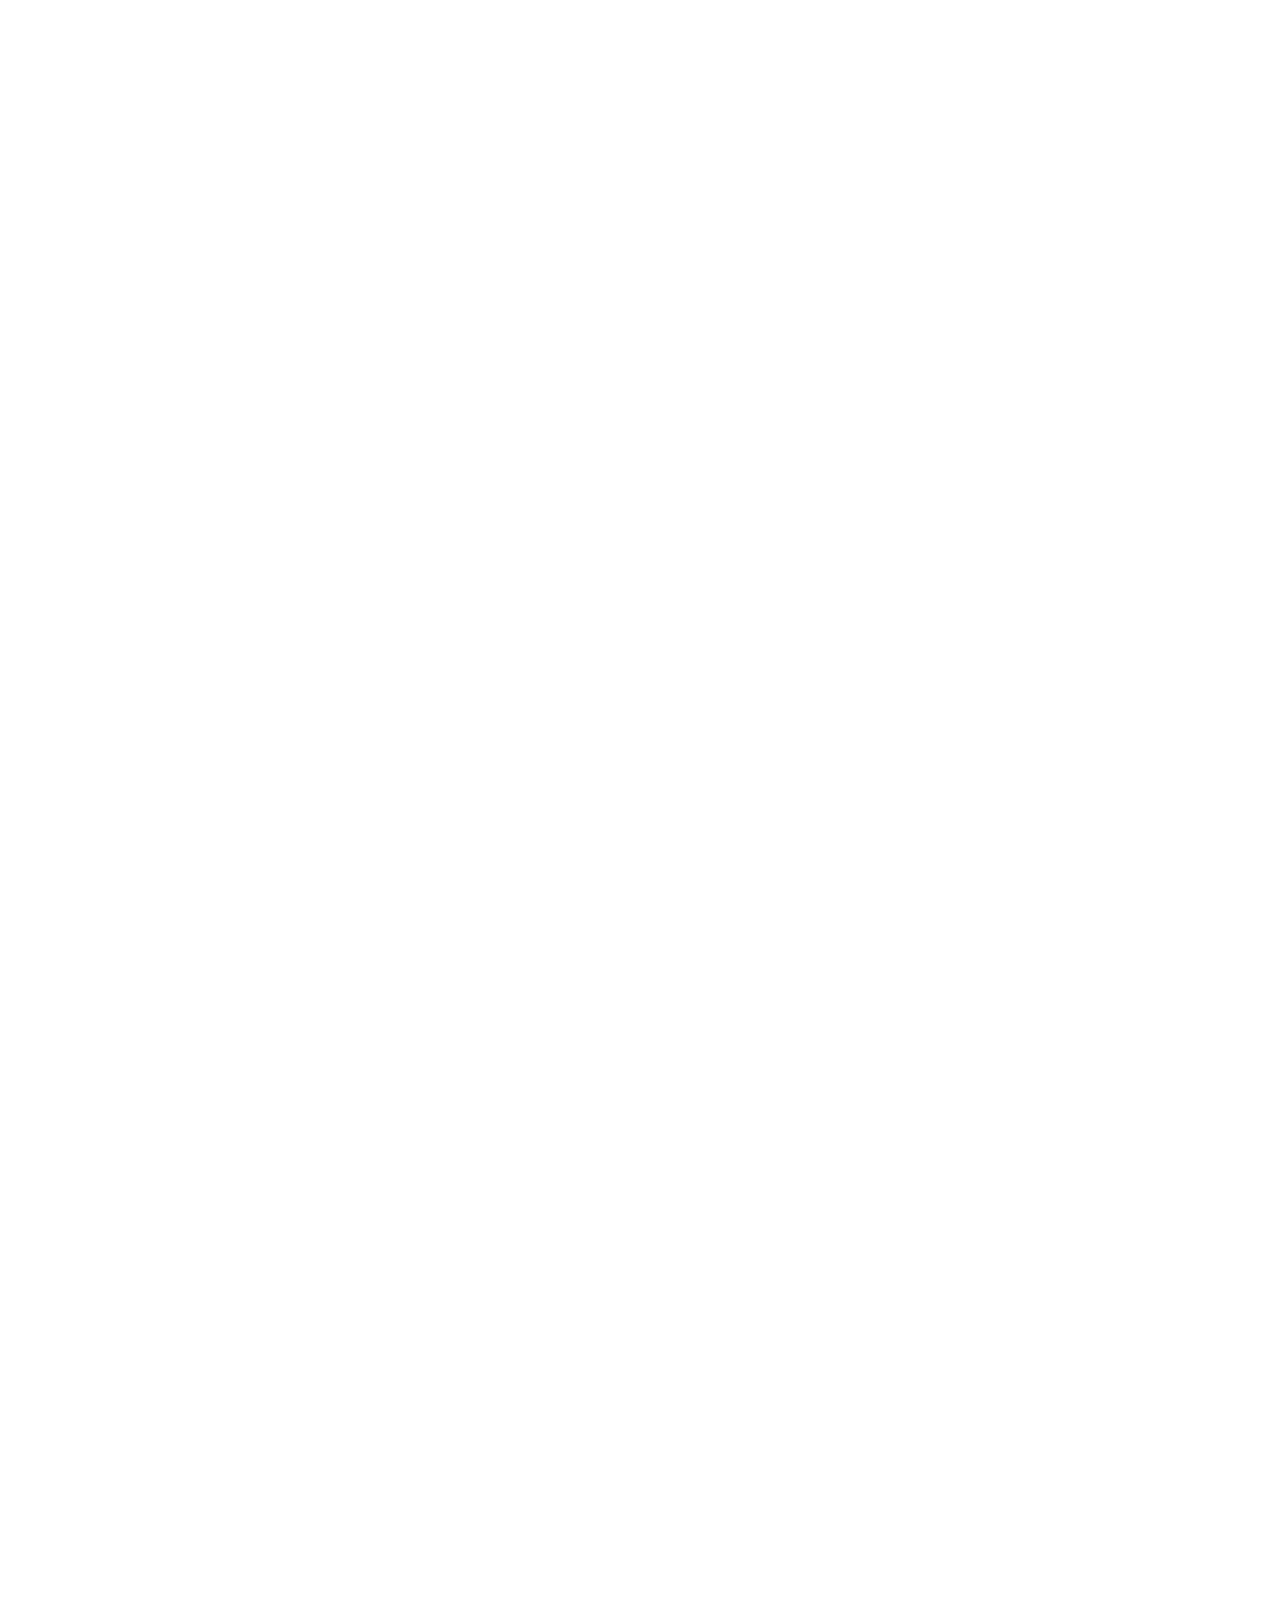
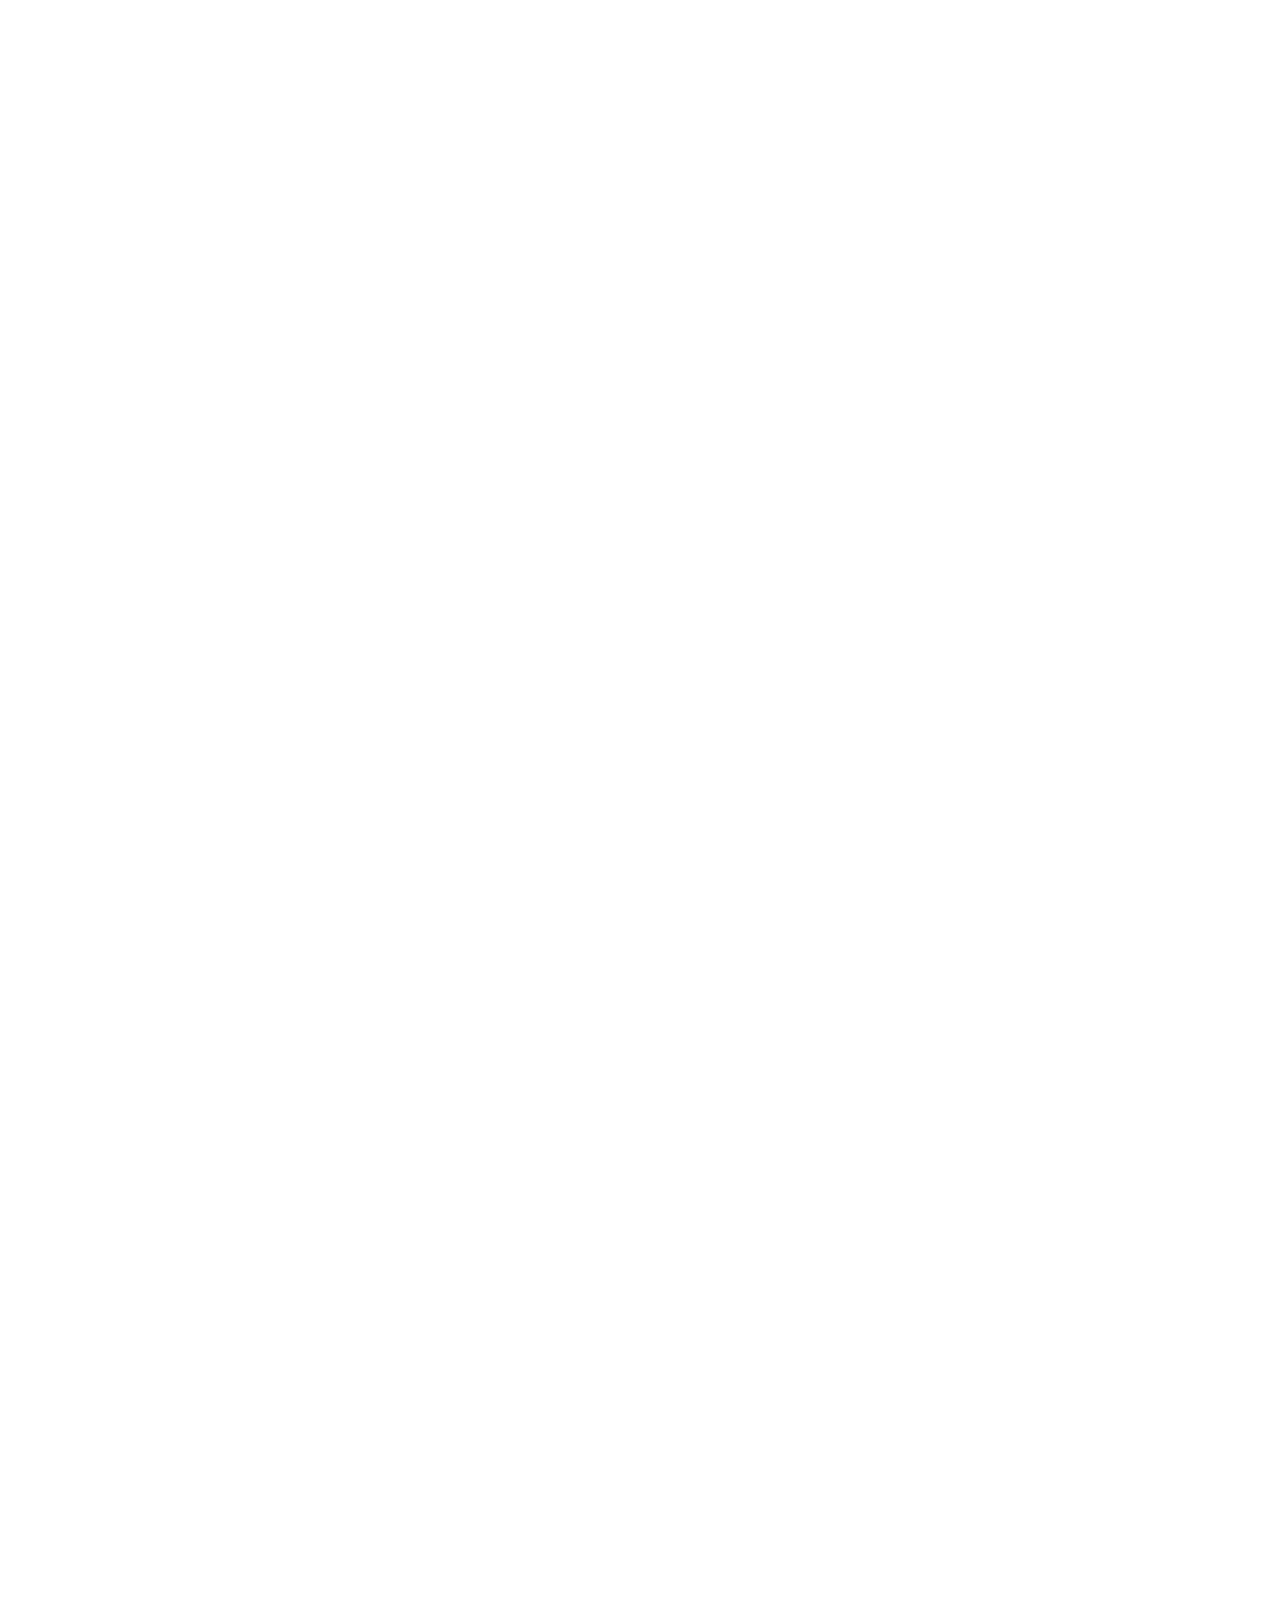
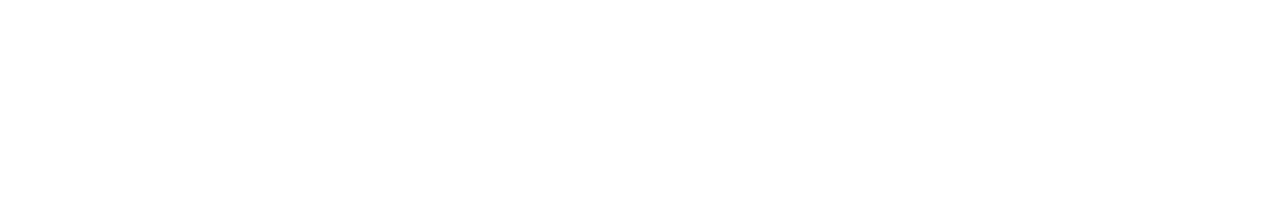
<file: activities/17.3_activities/02_Positioning_Relative_Absolute/unsolved/index.html>
<!DOCTYPE html>
<html>
<head>
  <link href="css/index.css" type="text/css" rel="stylesheet">
</head>
<body>
  <section class="relative">
    <div class="left">
      <div class="absolute">
        I'm positioned absolutely!
      </div>
    </div>
    <div class="right">
    </div>
  </section>

<div class="fixed">
  Hi, I'm a fixed element!
</div>
</body>
</html>
</file>
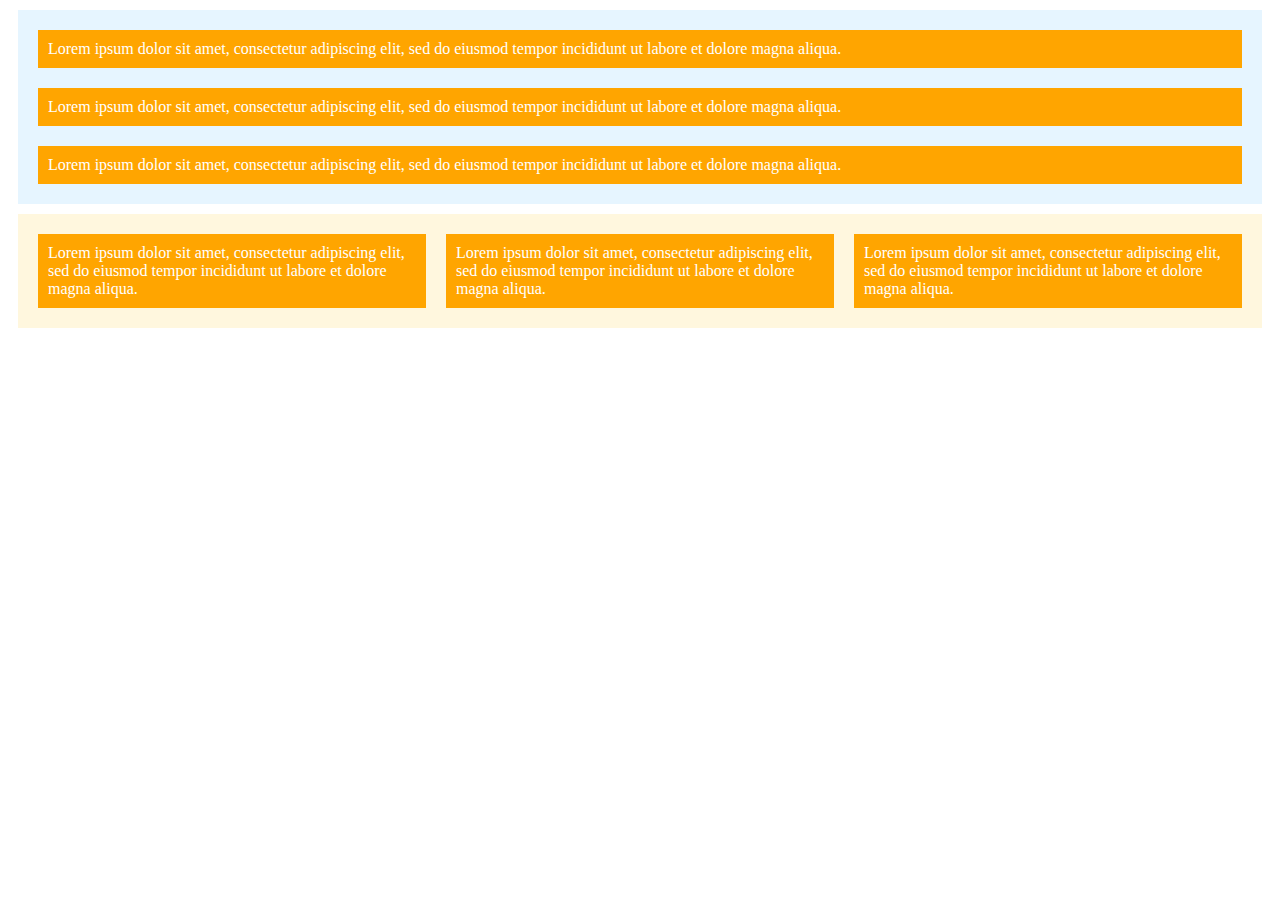
<file: activities/18.1-activities/01_Your_First_Flex_Layout/solved/index.html>
<!DOCTYPE html>
<html>
<head>
  <link href="css/index.css" type="text/css" rel="stylesheet">
</head>
<body>
  <div id="column" class="flex">
    <div class="flex_item">
      Lorem ipsum dolor sit amet, consectetur adipiscing elit, sed do eiusmod tempor incididunt ut labore et dolore magna aliqua.
    </div>
    <div class="flex_item">
      Lorem ipsum dolor sit amet, consectetur adipiscing elit, sed do eiusmod tempor incididunt ut labore et dolore magna aliqua.
    </div>
    <div class="flex_item">
      Lorem ipsum dolor sit amet, consectetur adipiscing elit, sed do eiusmod tempor incididunt ut labore et dolore magna aliqua.
    </div>
  </div>
  <div id="row" class="flex">
    <div class="flex_item">
      Lorem ipsum dolor sit amet, consectetur adipiscing elit, sed do eiusmod tempor incididunt ut labore et dolore magna aliqua.
    </div>
    <div class="flex_item">
      Lorem ipsum dolor sit amet, consectetur adipiscing elit, sed do eiusmod tempor incididunt ut labore et dolore magna aliqua.
    </div>
    <div class="flex_item">
      Lorem ipsum dolor sit amet, consectetur adipiscing elit, sed do eiusmod tempor incididunt ut labore et dolore magna aliqua.
    </div>
  </div>

</body>
</html>
</file>
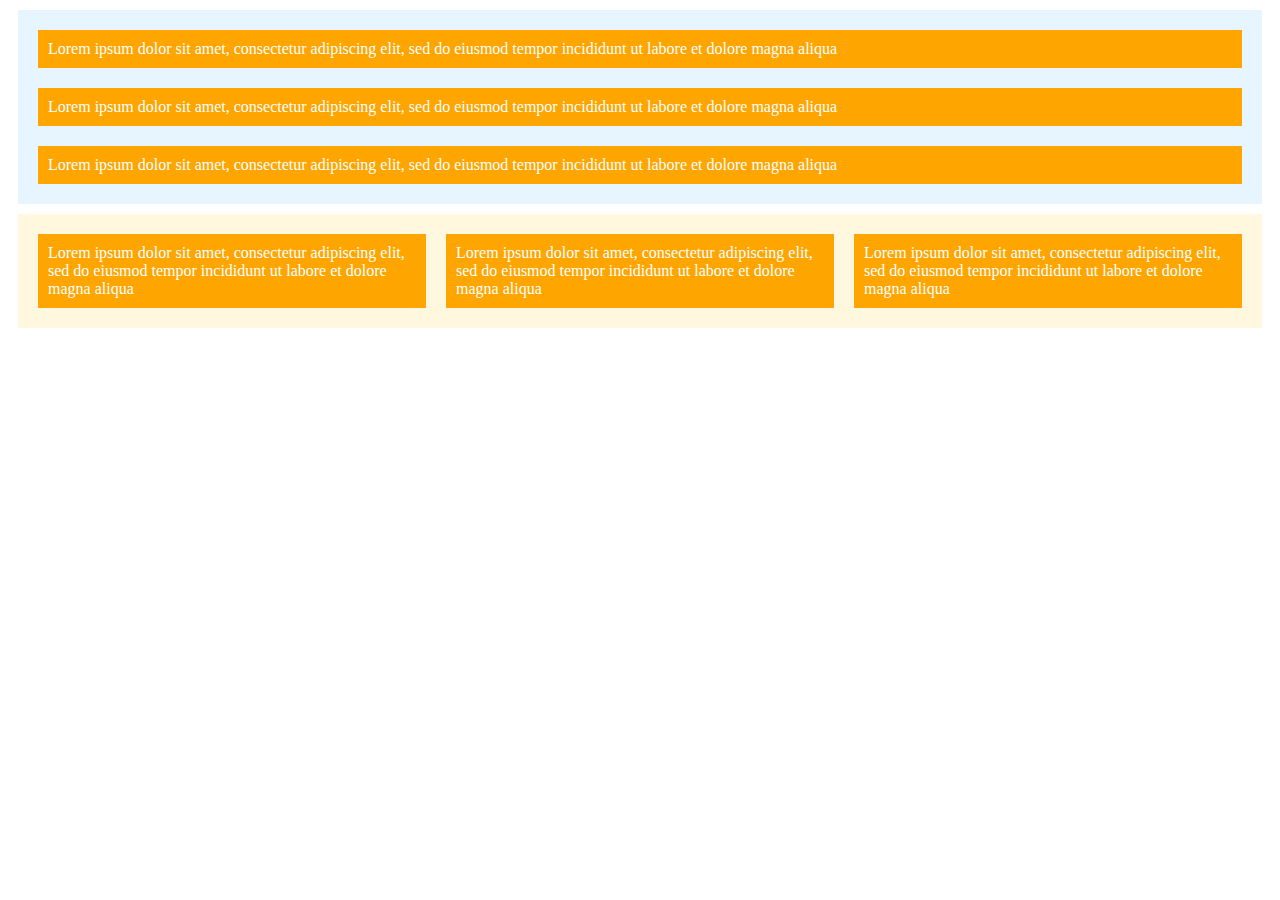
<file: activities/18.1-activities/01_Your_First_Flex_Layout/unsolved/index.html>
<!DOCTYPE html>
<html>
<head>
  <link href="css/index.css" type="text/css" rel="stylesheet">
</head>
<body>

  <div id="column" class="flex"><!-- This div has the id of column and the class of flex. -->
    <div class="flex_item">
      Lorem ipsum dolor sit amet, consectetur adipiscing elit, sed do eiusmod tempor incididunt ut labore et dolore magna aliqua
    </div>
    <div class="flex_item">
      Lorem ipsum dolor sit amet, consectetur adipiscing elit, sed do eiusmod tempor incididunt ut labore et dolore magna aliqua
    </div>
    <div class="flex_item">
      Lorem ipsum dolor sit amet, consectetur adipiscing elit, sed do eiusmod tempor incididunt ut labore et dolore magna aliqua
    </div>
  </div>

  <div id="row" class="flex">
    <div class="flex_item">
      Lorem ipsum dolor sit amet, consectetur adipiscing elit, sed do eiusmod tempor incididunt ut labore et dolore magna aliqua
    </div>
    <div class="flex_item">
      Lorem ipsum dolor sit amet, consectetur adipiscing elit, sed do eiusmod tempor incididunt ut labore et dolore magna aliqua
    </div>
    <div class="flex_item">
      Lorem ipsum dolor sit amet, consectetur adipiscing elit, sed do eiusmod tempor incididunt ut labore et dolore magna aliqua
    </div>

  </div>

</body>
</html>
</file>
<file: activities/17.2-activities/01_Containers_Structure/solved/css/style.css>
/*  Hi! your going to write styles here in the next couple activities. */
</file>
<file: activities/17.2-activities/02_BoxModel/solved/css/style.css>
/* Header Styles */
.header {
  height: 250px;
  max-height: 500px;
  background-image: url(../images/upsBackground.png);
  background-size: cover;
  background-repeat: no-repeat;
  background-position: bottom;
}
#pageTopic {
   text-align: center;
}
 /* Primary Color */
 .colorContainer {
     display: inline-block;
     margin: 15px;
 }
 .swatch {
    height: 200px;
    width: 170px;
    border: 1px solid black;
}
.hexCode {
    padding: 15px;
    text-align: center;
    border: 1px solid black;
    border-top: none;
    border-bottom-left-radius: 7px;
    border-bottom-right-radius: 7px;
}
/* Typography CSS */
.type_container {
    display: inline-block;
    margin: 20px;
}

/* UI Elements */
.button {
    display: inline-block;
    padding: 15px;
    margin: 15px;
    width: 150px;
    text-align: center;
    color: white;
    outline: 1px solid red;
}
</file>
<file: activities/17.2-activities/02_BoxModel/unsolved/css/style.css>
/* Header Styles */

/* Primary Color */

/* Typography CSS */

/* UI Elements */
</file>
<file: activities/17.3_activities/02_Positioning_Relative_Absolute/solved/css/index.css>
body {
  height: 5000px;
}
.left {
  width: 50%;
  background-color: purple;
}
.right {
  width: 50%;
  background-color: green;
}
.relative {
  background-color: lightblue;
  height: 250px;
  padding: 30px;
  margin: 10px;
  display: flex;
  position: relative;
}
.absolute {
  height: 50px;
  width: 50px;
  background-color: red;
  position: absolute;
  top: 0;
  left: 0;
}
.fixed {
  height: 200px;
  width: 200px;
  background-color: green;
  position: fixed;
  bottom: 0;
  right: 0;
}
</file>
<file: activities/17.3_activities/02_Positioning_Relative_Absolute/unsolved/css/index.css>
body {
  height: 5000px;
}
.left {
  width: 50%;
  background-color: purple;
}
.right {
  width: 50%;
  background-color: green;
}
.relative {
  background-color: lightblue;
  height: 250px;
  padding: 30px;
  margin: 10px;
  display: flex;
  position: relative;
  top: 10px;
  right: 10px;
  left: 10px;
  bottom: 10px;
}
.absolute {
  height: 150px;
  width: 150px;
  background-color: red;
  color: white;
  position: absolute;
  top: 15px;
  left: 15px;

}
.fixed {
  height: 200px;
  width: 200px;
  background-color: green;
  position: fixed;
  bottom: 0px;
  right: 0px;
}
</file>
<file: activities/18.1-activities/01_Your_First_Flex_Layout/solved/css/index.css>
.flex_item {
  padding:10px;
  margin: 10px;
  background-color: orange;
  color: white;
}
.flex {
  display: flex;
  padding: 10px;
  margin: 10px;
}
#column {
  background-color: #E6F5FF;
  flex-direction: column;
}
#row {
  background-color: #FFF7DE;
  flex-direction: row;
}
</file>
<file: activities/18.1-activities/01_Your_First_Flex_Layout/unsolved/css/index.css>
.flex_item {
  padding:10px;
  margin: 10px;
  background-color: orange;
  color: white;
}
.flex {
  padding: 10px;
  margin: 10px;
  /* Set the property display to flex below! */
  display: flex;
}
#column {
  background-color: #E6F5FF;
  /* Set the property flex direction to column below! */
  flex-direction: column;
}
#row {
  background-color: #FFF7DE;
/* Set the property flex-direction to row below! */
flex-direction: row;
}
</file>
